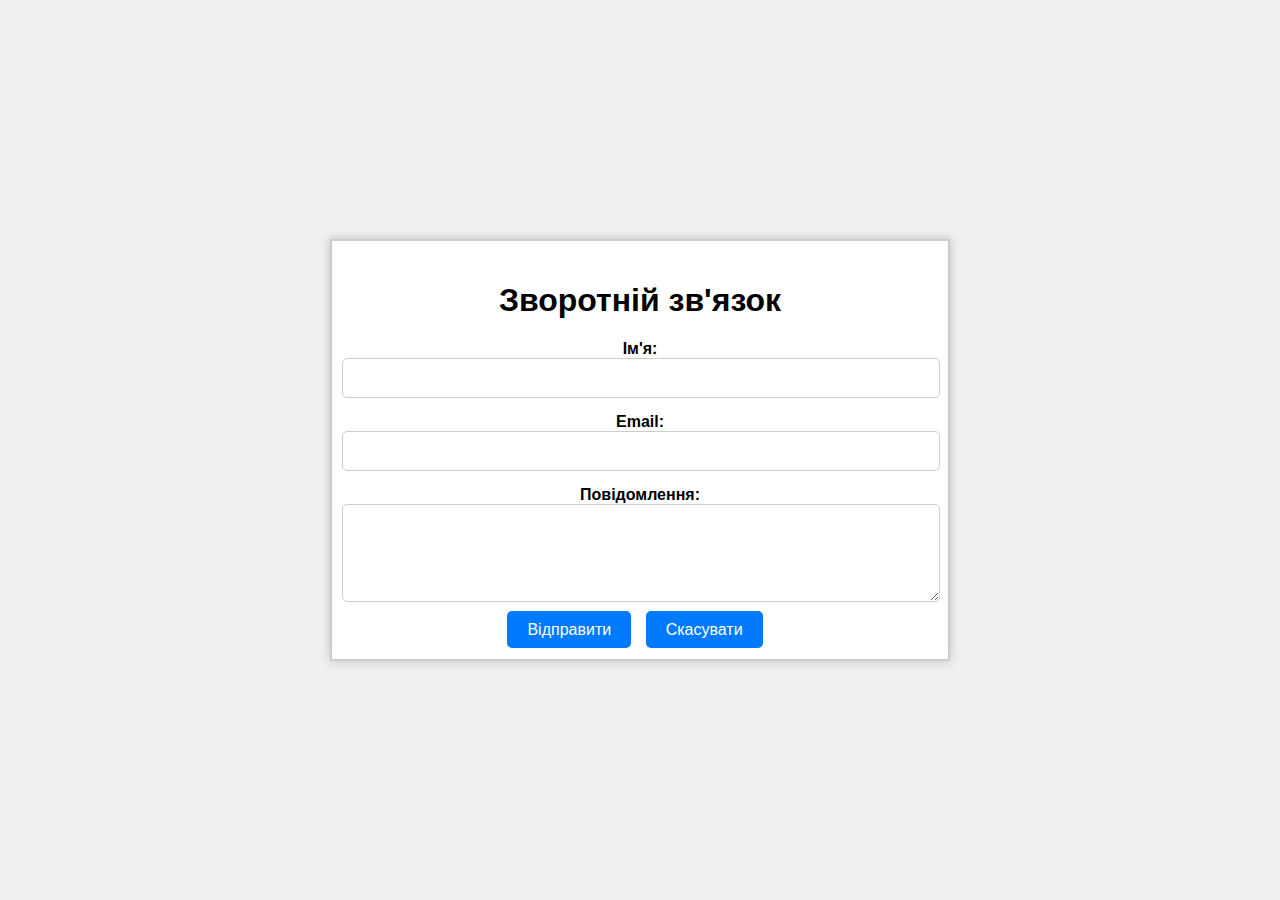
<file: Form.html>
<!DOCTYPE html>
<html lang="en">
<head>
    <meta charset="UTF-8">
    <meta name="viewport" content="width=device-width, initial-scale=1.0">
    <title>Form</title>
    <link rel="shortcut icon" type="image/svg" href="images/favicon.png">
    <link rel="stylesheet" href="forForms.css">
</head>
<body>
    <div class="contact-form-container">
        <h1>Зворотній зв'язок</h1>
        <form class="contact-form">
            <div class="form-group">
                <label for="name">Ім'я:</label>
                <input type="text" id="name" name="name" required>
            </div>
            <div class="form-group">
                <label for="email">Email:</label>
                <input type="email" id="email" name="email" required>
            </div>
            <div class="form-group">
                <label for="message">Повідомлення:</label>
                <textarea id="message" name="message" rows="4" required></textarea>
            </div>
            <div class="button-container">
                <a class="reset-button dynamic-button">Відправити</a>
                <a href="index.html" class="reset-button dynamic-button">Скасувати</a>
            </div>
        </form>
    </div>
</body>
</html>
</file>
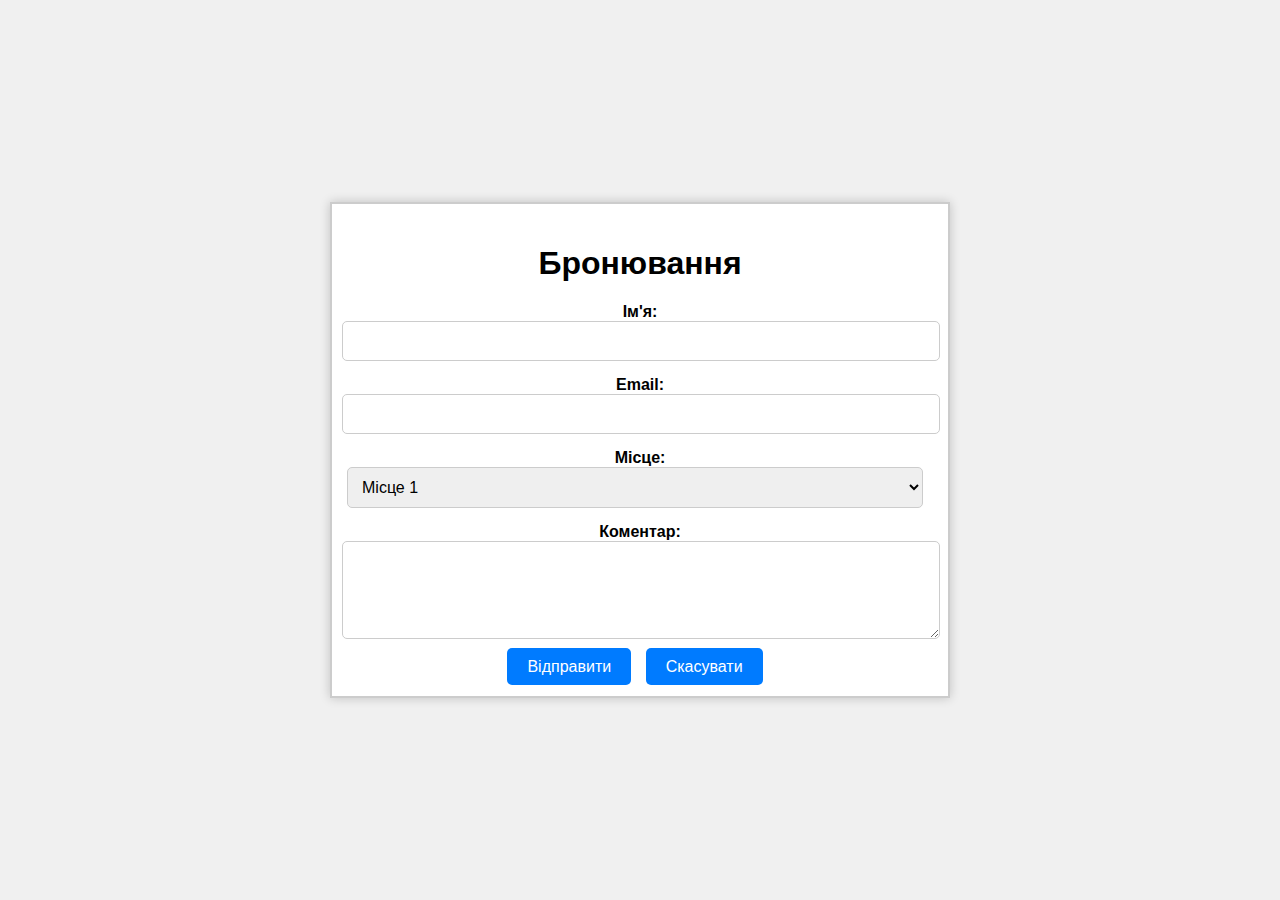
<file: FormReservation.html>
<!DOCTYPE html>
<html lang="en">
<head>
    <meta charset="UTF-8">
    <meta name="viewport" content="width=device-width, initial-scale=1.0">
    <title>Form Reservation</title>
    <link rel="shortcut icon" type="image/svg" href="images/favicon.png">
    <link rel="stylesheet" href="forFormReserv.css">
</head>
<body>
    <div class="contact-form-container">
        <h1>Бронювання</h1>
        <form class="contact-form">
            <div class="form-group">
                <label for="name">Ім'я:</label>
                <input type="text" id="name" name="name" required>
            </div>
            <div class="form-group">
                <label for="email">Email:</label>
                <input type="email" id="email" name="email" required>
            </div>
            <div class="form-group">
                <label for="place">Місце:</label>
                <select id="place" name="place">
                    <option value="Місце 1" style="font-family: 'Comfortaa', sans-serif;">Місце 1</option>
                    <option value="Місце 2" style="font-family: 'Comfortaa', sans-serif;">Місце 2</option>
                    <option value="Місце 3" style="font-family: 'Comfortaa', sans-serif;">Місце 3</option>
                    <option value="Місце 3" style="font-family: 'Comfortaa', sans-serif;">Місце 4</option>
                </select>
            </div>
            <div class="form-group">
                <label for="message">Коментар:</label>
                <textarea id="message" name="message" rows="4" required></textarea>
            </div>
            <div class="button-container">
                <a class="reset-button dynamic-button">Відправити</a>
                <a href="Reservation.html" class="reset-button dynamic-button">Скасувати</a>
            </div>
        </form>
    </div>
</body>
</html>
</file>
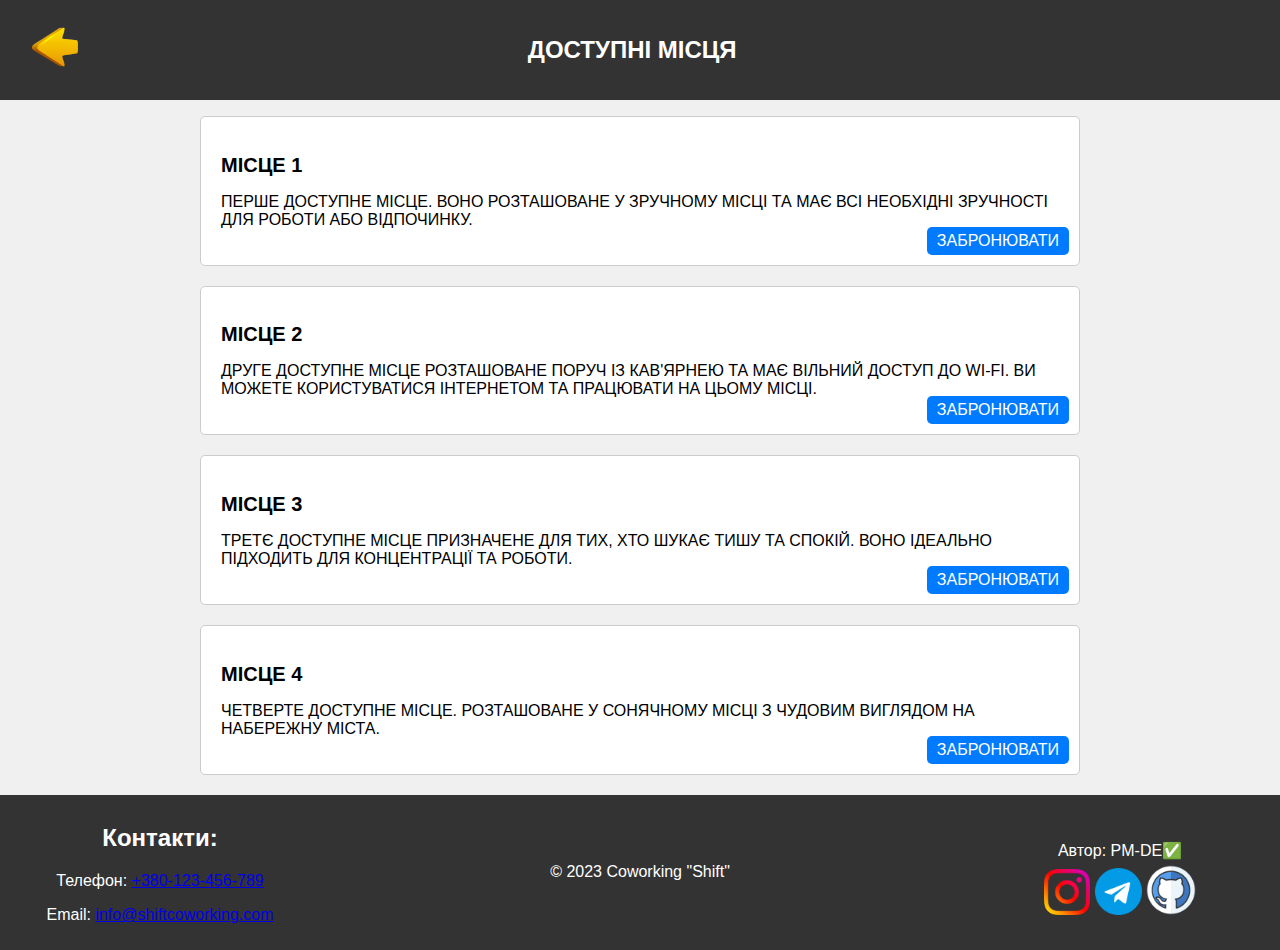
<file: Reservation.html>
<!DOCTYPE html>
<html lang="en">
<head>
    <meta charset="UTF-8">
    <meta name="viewport" content="width=device-width, initial-scale=1.0">
    <link rel="shortcut icon" type="image/svg" href="images/favicon.png">
    <link rel="stylesheet" href="reservationCSS.css">
    <title>Reservation</title>
    <style>

    </style>
</head>
<body>
    <header style="position: relative;">
        <a href="index.html" style="display: inline-block;">
            <img src="images/Arrow.png" width="50" height="40" style="position: absolute; left: 30px; top: 27px;">
        </a>
        <h1 class="menu-item">Доступні місця</h1>
    </header>
    

    <div class="service">
        <p></p>
        <div class="place" style="font-family: 'Comfortaa', sans-serif; text-transform: uppercase;">
            <h2>Місце 1</h2>
            <p>Перше доступне місце. Воно розташоване у зручному місці та має всі необхідні зручності для роботи або відпочинку.</p>
            <a class="reserve-button" href="FormReservation.html">Забронювати</a>
        </div>
    
        <div class="place" style="font-family: 'Comfortaa', sans-serif; text-transform: uppercase;">
            <h2>Місце 2</h2>
            <p>Друге доступне місце розташоване поруч із кав'ярнею та має вільний доступ до Wi-Fi. Ви можете користуватися Інтернетом та працювати на цьому місці.</p>
            <a class="reserve-button" href="FormReservation.html">Забронювати</a>
        </div>
    
        <div class="place" style="font-family: 'Comfortaa', sans-serif; text-transform: uppercase;">
            <h2>Місце 3</h2>
            <p>Третє доступне місце призначене для тих, хто шукає тишу та спокій. Воно ідеально підходить для концентрації та роботи.</p>
            <a class="reserve-button" href="FormReservation.html">Забронювати</a>
        </div>
        <div class="place" style="font-family: 'Comfortaa', sans-serif; text-transform: uppercase;">
            <h2>Місце 4</h2>
            <p>Четверте доступне місце. Розташоване у сонячному місці з чудовим виглядом на набережну міста.</p>
            <a class="reserve-button" href="FormReservation.html">Забронювати</a>
        </div>
    </div>
    <footer>
        <div id="footer-container">
            <div id="footer-left">
                <h2 id="contact">Контакти:</h2>
                <p>Телефон: <a href="tel:+380123456789">+380-123-456-789</a></p>
                <p>Email: <a href="mailto:info@shiftcoworking.com">info@shiftcoworking.com</a></p>
            </div>
            <div id="footer-center">
                <footer>
                    <p>&copy; 2023 Coworking "Shift"</p>
                </footer>
            </div>
            <div id="footer-right">
                <p style="margin-bottom: 5px;">Автор: PM-DE✅</p>
                <a href="https://instagram.com/_2_pablo_2_?igshid=MWZjMTM2ODFkZg=="><img src="images/instagram.png" alt="Instagram" width="46" height="46"></a>
                <a href="https://t.me/pablo_2_1"><img src="images/telegram.png" alt="Telegram" width="47" height="47"></a>
                <a href="https://github.com/PavloVolodymyrovych"><img src="images/github.png" alt="GitHub" width="50" height="50"></a>
            </div>
        </div>
    </footer>
</body>
</html>
</file>
<file: forForms.css>
body {
    font-family: Comfortaa, sans-serif;
    background-color: #f0f0f0;
    display: flex;
    justify-content: center;
    align-items: center;
    height: 100vh;
    margin: 0;
}

.contact-form-container {
    background-color: #fff;
    border: 2.5px solid #ccc;
    box-shadow: 0 0 10px rgba(0, 0, 0, 0.2);
    padding: 20px;
    text-align: center;
    width: 45%;
    max-width: 600px;
}

.contact-form h1 {
    margin-bottom: 20px;
}

.form-group {
    margin-bottom: 15px;
}

label {
    display: block;
    font-weight: bold;
}

input[type="text"],
input[type="email"],
textarea {
    width: 100%;
    padding: 10px;
    border: 1px solid #ccc;
    border-radius: 5px;
    font-size: 16px;
    margin: 0;
    margin-right: 0; /* Виправлено відступ справа */
    margin-left: -10px; /* Доданий відступ ліворуч */
}

textarea {
    resize: vertical;
    margin-right: 0; /* Виправлено відступ справа */
    margin-left: -10px; /* Доданий відступ ліворуч */
}

.dynamic-button {
    font-family: Comfortaa, sans-serif;
    padding: 10px 20px;
    margin-right: 10px;
    background-color: #007bff;
    color: #fff;
    border-radius: 5px;
    cursor: pointer;
    transition: background-color 0.3s ease;
    text-decoration: none;
}

.dynamic-button:hover {
    background-color: #0056b3;
    text-decoration: none;
}

.reset-button {
    font-family: Comfortaa, sans-serif;
    padding: 10px 20px;
    margin-right: 10px;
    background-color: #007bff;
    color: #fff;
    border-radius: 5px;
    cursor: pointer;
    transition: background-color 0.3s ease;
    text-decoration: none;
}

.reset-button:hover {
    background-color: #0056b3;
}
</file>
<file: forFormReserv.css>
body {
    font-family: Comfortaa, sans-serif;
    background-color: #f0f0f0;
    display: flex;
    justify-content: center;
    align-items: center;
    height: 100vh;
    margin: 0;
}

.contact-form-container {
    background-color: #fff;
    border: 2.5px solid #ccc; /* Збільшена рамка */
    box-shadow: 0 0 10px rgba(0, 0, 0, 0.2);
    padding: 20px;
    text-align: center;
    width: 45%; /* Збільшена ширина форми */
    max-width: 600px; /* Максимальна ширина форми */
}

.contact-form h1 {
    margin-bottom: 20px;
}

.form-group {
    margin-bottom: 15px;
}

label {
    display: block;
    font-weight: bold;
}

input[type="text"],
input[type="email"],
select,
textarea {
    width: 100%;
    padding: 10px;
    border: 1px solid #ccc;
    border-radius: 5px;
    font-size: 16px;
    margin-right: 0; /* Виправлено відступ справа */
    margin-left: -10px; /* Доданий відступ ліворуч */
}

textarea {
    resize: vertical;
}

.dynamic-button {
    font-family: Comfortaa, sans-serif;
    padding: 10px 20px;
    margin-right: 10px;
    background-color: #007bff;
    color: #fff;
    border-radius: 5px;
    cursor: pointer;
    transition: background-color 0.3s ease;
}

.dynamic-button:hover {
    background-color: #0056b3;
}
.reset-button {
    font-family: Comfortaa, sans-serif;
    padding: 10px 20px;
    margin-right: 10px;
    background-color: #007bff;
    color: #fff;
    border-radius: 5px;
    cursor: pointer;
    transition: background-color 0.3s ease;
    text-decoration: none;
}

.reset-button:hover {
    background-color: #0056b3;
}
</file>
<file: reservationCSS.css>
/* Стилі для контейнера сторінки */
body {
    font-family: Arial, sans-serif;
    background-color: #f0f0f0;
    margin: 0;
    padding: 0;
    display: flex;
    flex-direction: column;
    min-height: 100vh; /* Мінімальна висота вікна браузера */
}

/* Стилі для контейнера сторінки */
.container {
    max-width: 800px;
    margin: 0 auto;
    padding: 20px;
    flex-grow: 1; /* Розтягнути контейнер, щоб заповнити вільний простір між заголовком і футером */
}

/* Стилі для футера */
footer {
    background-color: #333;
    color: white;
    text-align: center;
    padding: 10px 0;
}

/* Стилі для контейнера футера */
#footer-container {
    display: flex;
    justify-content: space-between;
    align-items: center;
}



/* Додаткові стилі для іконок соціальних мереж */
#footer-right a {
    margin-top: 5px; /* Змініть відстань між іконками і текстом */
}

#footer-left, #footer-right {
    flex: 1;
}
#footer-center {
    flex: 2;
    text-align: center;
}

.menu-item {
    font-family: 'Comfortaa', sans-serif;
    text-transform: uppercase;
    display: inline-block;
    margin-right: 20px;
    background-color: #333;
    padding: 10px 20px;
    border-radius: 5px;
    transition: background-color 0.3s ease-in-out, color 0.3s ease-in-out;
}
body {
    font-family: Arial, sans-serif;
    background-color: #f0f0f0;
    margin: 0;
    padding: 0;
}

header {
    background-color: #333;
    color: white;
    text-align: center;
    padding: 10px 0;
}

h1 {
    font-size: 24px;
}

.container {
    max-width: 800px;
    margin: 0 auto;
    padding: 20px;
}

.place {
    background-color: #fff;
    border: 1px solid #ccc;
    border-radius: 5px;
    padding: 20px;
    margin-bottom: 20px;
    margin-left: 200px; /* Звуження блоку зліва на 50px */
    margin-right: 200px; /* Звуження блоку праворуч на 50px */
}

.place h2 {
    font-size: 20px;
    margin-bottom: 10px;
}

.place p {
    font-size: 16px;
}

.place:hover {
    transform: scale(1.05);
    transition: transform 0.2s ease-in-out;
}
.place {
    /* Ваші існуючі стилі для блоку "Місце" */

    position: relative; /* Позиціонування відносно блока "Місце" */
}

.reserve-button {
    position: absolute; /* Позиціонування відносно батьківського блоку "Місце" */
    bottom: 10px; /* Відстань від нижнього краю блока "Місце" */
    right: 10px; /* Відстань від правого краю блока "Місце" */
    background-color: #007bff;
    color: #fff;
    border: none;
    border-radius: 5px;
    padding: 5px 10px;
    cursor: pointer;
    transition: background-color 0.3s ease;
    text-decoration: none;
}

.reserve-button:hover {
    background-color: #0056b3;
}
</file>
